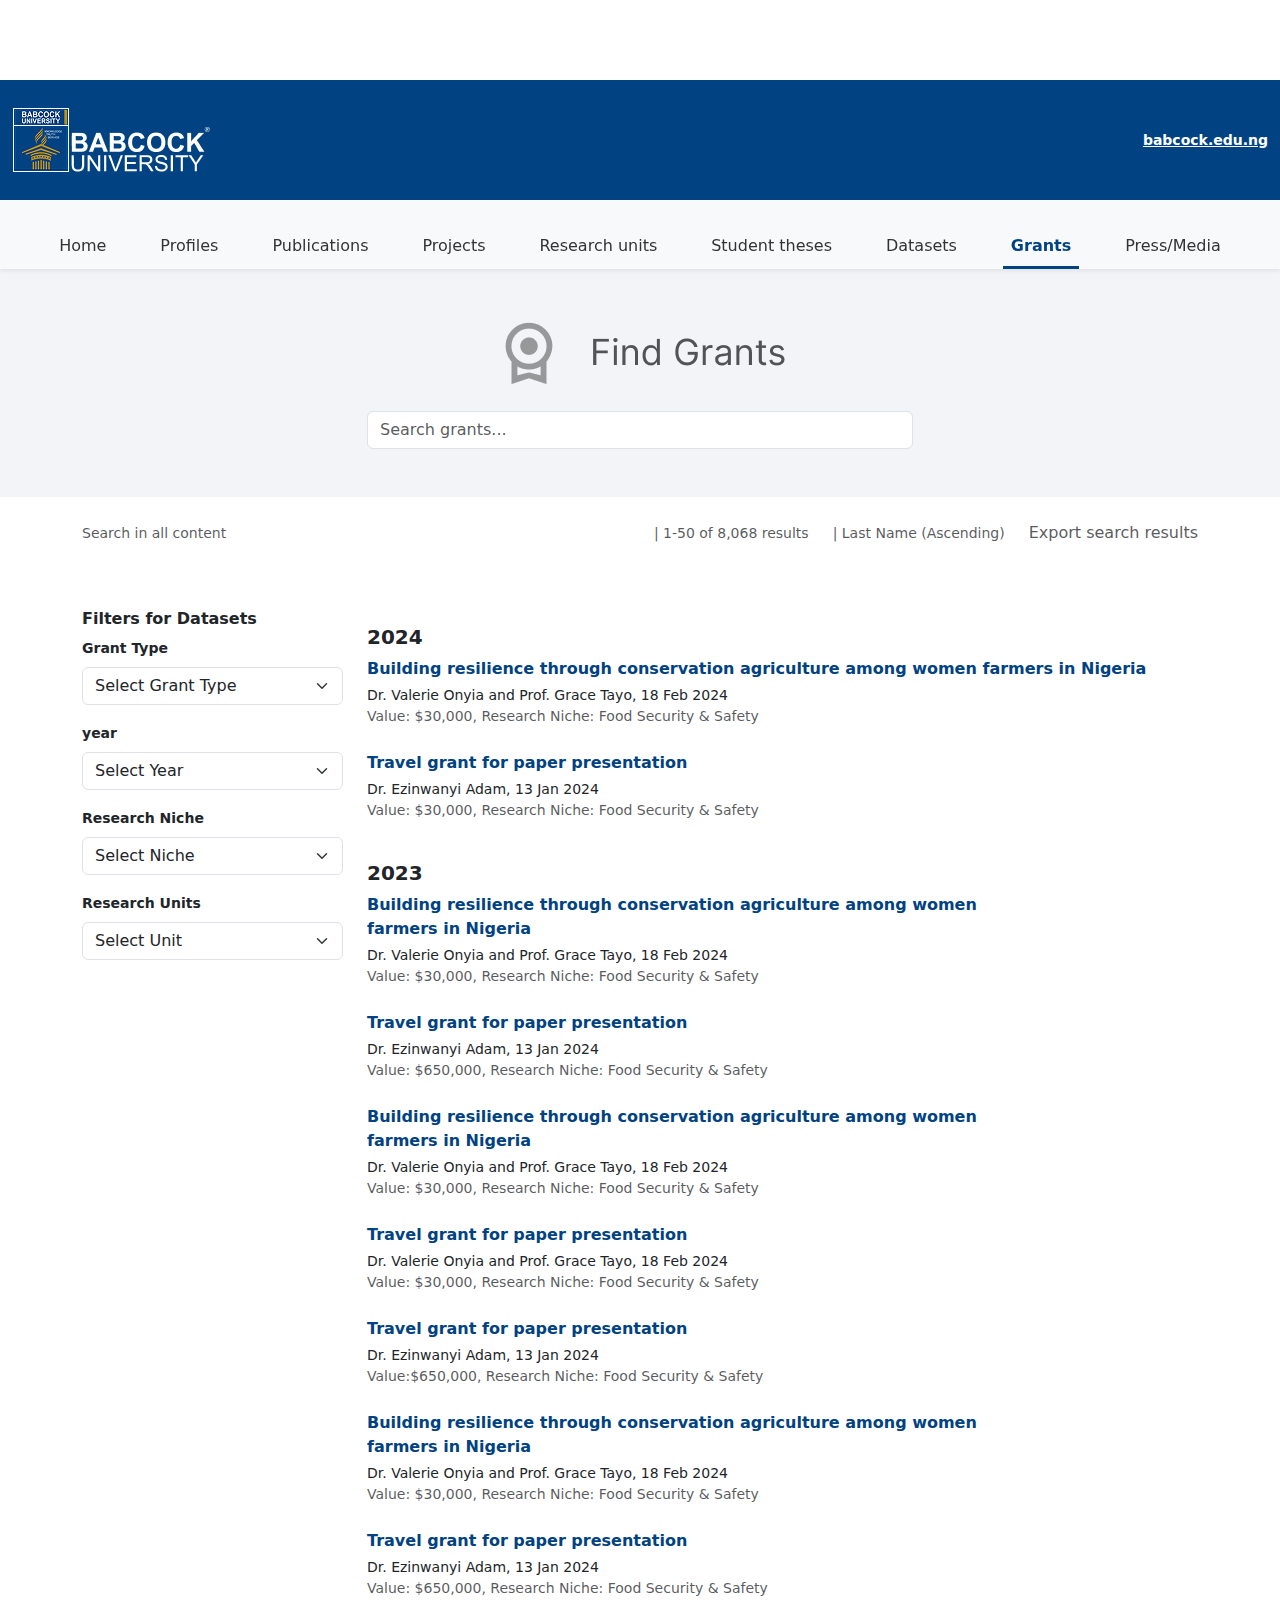
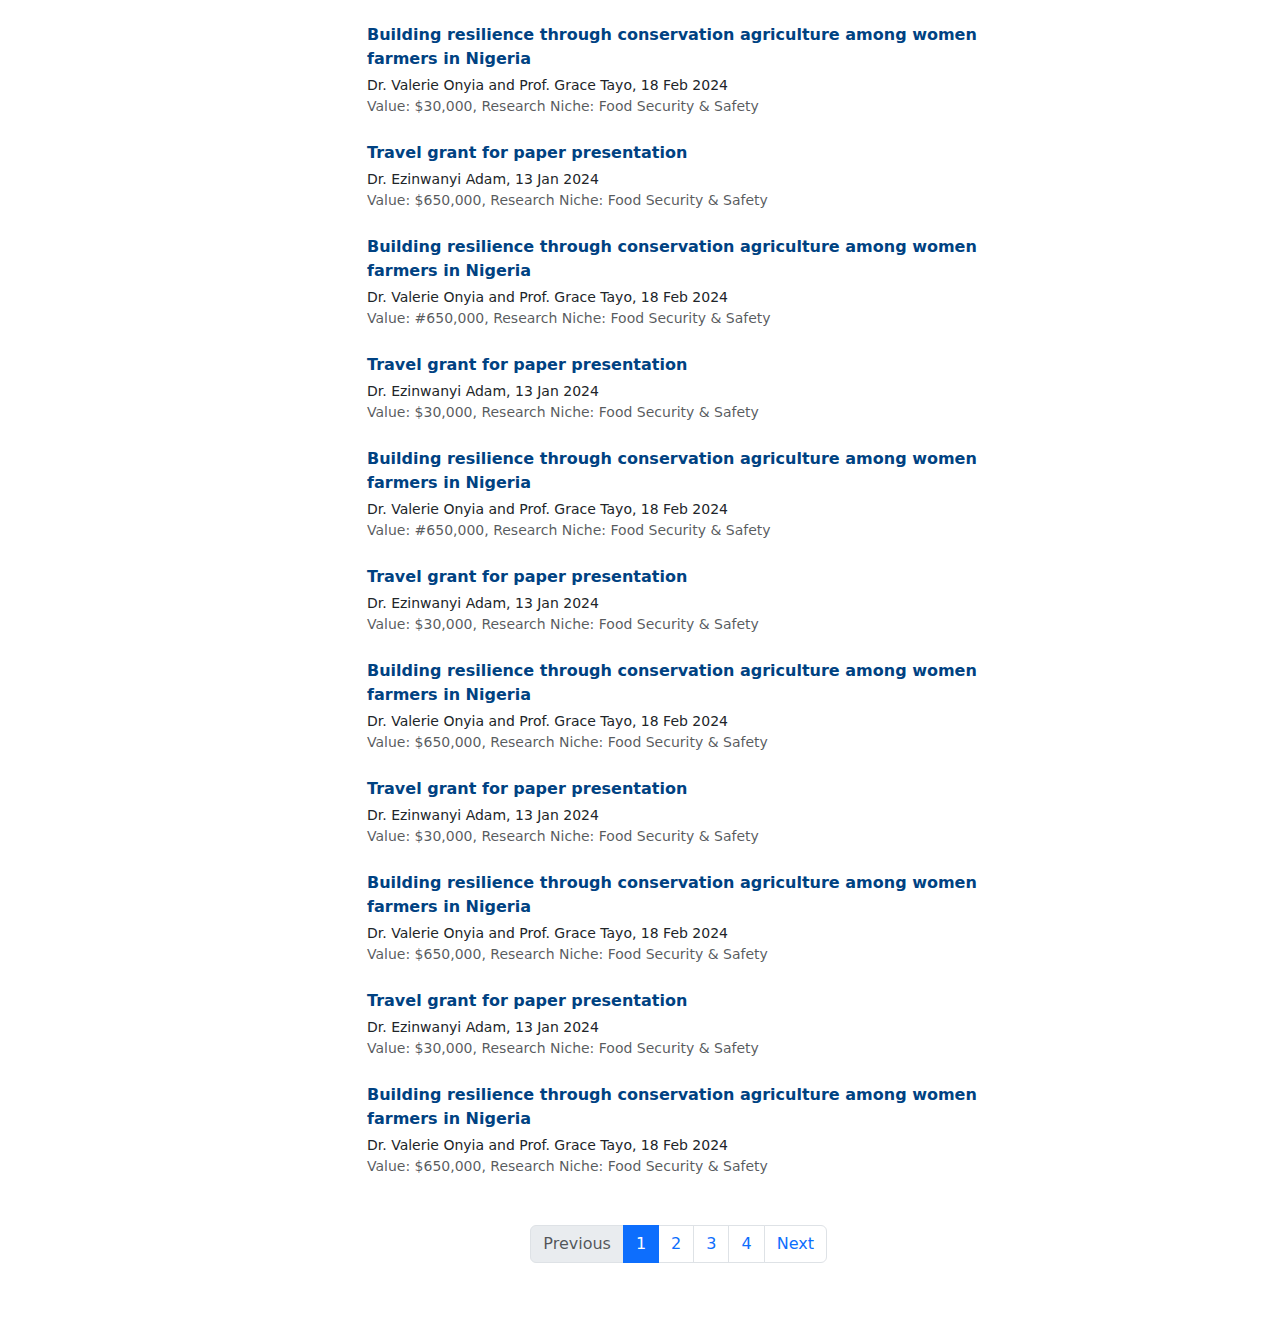
<file: index.html>
<!DOCTYPE html>
<html lang="en">
<head>
  <meta charset="UTF-8" />
  <meta name="viewport" content="width=device-width, initial-scale=1.0" />
  <title>Babcock Grants Page</title>
  <link rel="stylesheet" href="https://cdn.jsdelivr.net/npm/bootstrap-icons@1.10.5/font/bootstrap-icons.css">
  <link href="https://cdn.jsdelivr.net/npm/bootstrap@5.3.0/dist/css/bootstrap.min.css" rel="stylesheet" />
  <link rel="stylesheet" href="style.css" />
</head>
<body>

<nav class="navbar navbar-expand-lg navbar-dark py-0" style="background-color: #004282; height: 120px;">
  <div class="container" style="max-width: 1440px;">

    <a class="navbar-brand" href="#">
      <img src="BU White Logo.png" alt="Babcock Logo" style="height: 64px; width: 198px; top: 28px; left: 125px;" />
    </a>

    <div class="ms-auto d-none d-lg-block">
      <a href="https://babcock.edu.ng" class="text-white fw-semibold" style="font-size: 14px;">babcock.edu.ng</a>
    </div>
  </div>
</nav>

<nav class="navbar navbar-expand-lg navbar-light bg-light shadow-sm sticky-top">
  <div class="container" style="max-width: 1440px;">
    <button class="navbar-toggler" type="button" data-bs-toggle="collapse" data-bs-target="#navbarMenu">
      <span class="navbar-toggler-icon"></span>
    </button>

    <div class="collapse navbar-collapse" id="navbarMenu">
      <ul class="navbar-nav w-100 d-flex justify-content-between px-2">
        <li class="nav-item"><a class="nav-link" href="#">Home</a></li>
        <li class="nav-item"><a class="nav-link" href="#">Profiles</a></li>
        <li class="nav-item"><a class="nav-link" href="#">Publications</a></li>
        <li class="nav-item"><a class="nav-link" href="#">Projects</a></li>
        <li class="nav-item"><a class="nav-link" href="#">Research units</a></li>
        <li class="nav-item"><a class="nav-link" href="#">Student theses</a></li>
        <li class="nav-item"><a class="nav-link" href="#">Datasets</a></li>
        <li class="nav-item"><a class="nav-link active" href="#">Grants</a></li>
        <li class="nav-item"><a class="nav-link" href="#">Press/Media</a></li>
      </ul>
    </div>
  </div>
</nav>
   
 <section class="py-5" style="background-color: #F3F4F8;">
  <div class="container text-center">
    <div class="d-flex justify-content-center align-items-center mb-4">  
      <img src="Frame 3465823.png" alt="Icon" class="img-fluid" style="max-height: 80px;">
    </div>

    <div class="row justify-content-center">
      <div class="col-md-6 position-relative">
        <input type="text" id="searchInput" class="form-control" placeholder="Search grants..." oninput="toggleClearButton()">
        <button id="clearBtn" onclick="clearSearch()" class="btn position-absolute top-50 end-0 translate-middle-y me-3 px-2 py-0" style="display: none; font-weight: bold; font-size: 20px; color: #6c757d; background: transparent; border: none;">&times;</button>
      </div>
    </div>
  </div>
</section>

  <div class="container mt-4 mb-3 responsive-header">
  <div class="row align-items-center justify-content-between flex-wrap">
    <div class="col-md-6 d-flex flex-wrap align-items-center gap-3">
      <span class="text-muted small">Search in all content</span>
    </div>
    <div class="col-md-6 d-flex justify-content-end align-items-center gap-4">
     <span class="text-muted small">| 1-50 of 8,068 results</span>
      <span class="text-muted small">| Last Name (Ascending)</span>
      <a href="#" class="text-muted text-decoration-none" style="text-decoration: underline; border: none; background: none; padding: 0;">Export search results</a>
    </div>
  </div>
 </div>
  <!-- Grants Section -->
<section class="py-5" style="background-color: #fff;">
  <div class="container">
    <div class="row">
    
      <div class="col-md-3 mb-4">
        <h6 class="fw-bold">Filters for Datasets</h6>

        <div class="mb-3">
          <label for="grantType" class="form-label small fw-bold">Grant Type</label>
          <select class="form-select" id="grantType">
            <option selected disabled>Select Grant Type</option>
            <option>Internal (356)</option>
            <option>External (336)</option>
          </select>
        </div>

        <div class="mb-3">
          <label for="year" class="form-label small fw-bold">year</label>
          <select class="form-select" id="year">
            <option selected disabled>Select Year</option>
            <option>2024 (7)</option>
            <option>2023 (140)</option>
            <option>2022 (97)</option>
            <option>2021 (221)</option>
            <option>2020 (130)</option>
          </select>
        </div>

        <div class="mb-3">
          <label for="researchniche" class="form-label small fw-bold">Research Niche</label>
          <select class="form-select" id="researchniche">
            <option selected disabled>Select Niche</option>
            <option>Christian Torp Pedersen (104)</option>
            <option>Micheal Skovdal Rathleff (68)</option>
            <option>Martin Bogsted (66)</option>
            <option>Torsten Nygard Kristensen (64)</option>
          </select>
        </div>

        <div class="mb-3">
          <label for="researchUnits" class="form-label small fw-bold">Research Units</label>
          <select class="form-select" id="researchUnits">
            <option selected disabled>Select Unit</option>
            <option>The Faculty of Medicine (2361)</option>
            <option>The Faculty of social Sciences and Humanities (1664)</option>
            <option>Aalborg University Hospital (1428)</option>
            <option>The Technical Faculty of IT and Design (1381)</option>
          </select>
        </div>
      </div>

      
      <div class="col-md-9">
        <div class="d-flex justify-content-between align-items-center mb-3">
        </div>
        
        <h5 class="fw-bold">2024</h5>

        <div class="mb-4">
          <p class="mb-1">
            <a href="view.html" class="text-decoration-none fw-semibold highlight-link">
              Building resilience through conservation agriculture among women farmers in Nigeria
            </a>
          </p>
          <p class="small mb-0">Dr. Valerie Onyia and Prof. Grace Tayo, 18 Feb 2024</p>
          <p class="small text-muted">Value: $30,000, Research Niche: Food Security & Safety</p>
        </div>

        <div class="mb-4">
          <p class="mb-1">
            <a href="#" class="text-decoration-none fw-semibold highlight-link">
              Travel grant for paper presentation
            </a>
          </p>
          <p class="small mb-0">Dr. Ezinwanyi Adam, 13 Jan 2024</p>
          <p class="small text-muted">Value: $30,000, Research Niche: Food Security & Safety</p>
        </div> 
          
       <div class="col-md-9">
        <div class="d-flex justify-content-between align-items-center mb-3">
        </div>
        <h5 class="fw-bold">2023</h5>

        <div class="mb-4">
          <p class="mb-1">
            <a href="#" class="text-decoration-none fw-semibold highlight-link">
              Building resilience through conservation agriculture among women farmers in Nigeria
            </a>
          </p>
          <p class="small mb-0">Dr. Valerie Onyia and Prof. Grace Tayo, 18 Feb 2024</p>
          <p class="small text-muted">Value: $30,000, Research Niche: Food Security & Safety</p>
        </div>

        <div class="mb-4">
          <p class="mb-1">
            <a href="#" class="text-decoration-none fw-semibold highlight-link">
              Travel grant for paper presentation
            </a>
          </p>
          <p class="small mb-0">Dr. Ezinwanyi Adam, 13 Jan 2024</p>
          <p class="small text-muted">Value: $650,000, Research Niche: Food Security & Safety</p>
        </div>

        <div class="mb-4">
          <p class="mb-1">
            <a href="#" class="text-decoration-none fw-semibold highlight-link">
              Building resilience through conservation agriculture among women farmers in Nigeria
            </a>
          </p>
          <p class="small mb-0">Dr. Valerie Onyia and Prof. Grace Tayo, 18 Feb 2024</p>
          <p class="small text-muted">Value: $30,000, Research Niche: Food Security & Safety</p>
        </div>
        
        <div class="mb-4">
          <p class="mb-1">
            <a href="#" class="text-decoration-none fw-semibold highlight-link">
              Travel grant for paper presentation
            </a>
          </p>
          <p class="small mb-0">Dr. Valerie Onyia and Prof. Grace Tayo, 18 Feb 2024</p>
          <p class="small text-muted">Value: $30,000, Research Niche: Food Security & Safety</p>
        </div>
        
        <div class="mb-4">
          <p class="mb-1">
            <a href="#" class="text-decoration-none fw-semibold highlight-link">
              Travel grant for paper presentation
            </a>
          </p>
          <p class="small mb-0">Dr. Ezinwanyi Adam, 13 Jan 2024</p>
          <p class="small text-muted">Value:$650,000, Research Niche: Food Security & Safety</p>
        </div>
        
        <div class="mb-4">
          <p class="mb-1">
            <a href="#" class="text-decoration-none fw-semibold highlight-link">
              Building resilience through conservation agriculture among women farmers in Nigeria
            </a>
          </p>
          <p class="small mb-0">Dr. Valerie Onyia and Prof. Grace Tayo, 18 Feb 2024</p>
          <p class="small text-muted">Value: $30,000, Research Niche: Food Security & Safety</p>
        </div>
        
        <div class="mb-4">
          <p class="mb-1">
            <a href="#" class="text-decoration-none fw-semibold highlight-link">
              Travel grant for paper presentation
            </a>
          </p>
          <p class="small mb-0">Dr. Ezinwanyi Adam, 13 Jan 2024</p>
          <p class="small text-muted">Value: $650,000, Research Niche: Food Security & Safety</p>
        </div>
        
        <div class="mb-4">
          <p class="mb-1">
            <a href="#" class="text-decoration-none fw-semibold highlight-link">
              Building resilience through conservation agriculture among women farmers in Nigeria
            </a>
          </p>
          <p class="small mb-0">Dr. Valerie Onyia and Prof. Grace Tayo, 18 Feb 2024</p>
          <p class="small text-muted">Value: $30,000, Research Niche: Food Security & Safety</p>
        </div>
        
        <div class="mb-4">
          <p class="mb-1">
            <a href="#" class="text-decoration-none fw-semibold highlight-link">
              Travel grant for paper presentation
            </a>
          </p>
          <p class="small mb-0">Dr. Ezinwanyi Adam, 13 Jan 2024</p>
          <p class="small text-muted">Value: $650,000, Research Niche: Food Security & Safety</p>
        </div>
        
        <div class="mb-4">
          <p class="mb-1">
            <a href="#" class="text-decoration-none fw-semibold highlight-link">
              Building resilience through conservation agriculture among women farmers in Nigeria
            </a>
          </p>
          <p class="small mb-0">Dr. Valerie Onyia and Prof. Grace Tayo, 18 Feb 2024</p>
          <p class="small text-muted">Value: #650,000, Research Niche: Food Security & Safety</p>
        </div>
        
        <div class="mb-4">
          <p class="mb-1">
            <a href="#" class="text-decoration-none fw-semibold highlight-link">
              Travel grant for paper presentation
            </a>
          </p>
          <p class="small mb-0">Dr. Ezinwanyi Adam, 13 Jan 2024</p>
          <p class="small text-muted">Value: $30,000, Research Niche: Food Security & Safety</p>
        </div>
        
        <div class="mb-4">
          <p class="mb-1">
            <a href="#" class="text-decoration-none fw-semibold highlight-link">
              Building resilience through conservation agriculture among women farmers in Nigeria
            </a>
          </p>
          <p class="small mb-0">Dr. Valerie Onyia and Prof. Grace Tayo, 18 Feb 2024</p>
          <p class="small text-muted">Value: #650,000, Research Niche: Food Security & Safety</p>
        </div>

        <div class="mb-4">
          <p class="mb-1">
            <a href="#" class="text-decoration-none text-primary fw-semibold highlight-link">
              Travel grant for paper presentation
            </a>
          </p>
          <p class="small mb-0">Dr. Ezinwanyi Adam, 13 Jan 2024</p>
          <p class="small text-muted">Value: $30,000, Research Niche: Food Security & Safety</p>
        </div>
        
        <div class="mb-4">
          <p class="mb-1">
            <a href="#" class="text-decoration-none fw-semibold highlight-link">
              Building resilience through conservation agriculture among women farmers in Nigeria
            </a>
          </p>
          <p class="small mb-0">Dr. Valerie Onyia and Prof. Grace Tayo, 18 Feb 2024</p>
          <p class="small text-muted">Value: $650,000, Research Niche: Food Security & Safety</p>
        </div>
        
        <div class="mb-4">
          <p class="mb-1">
            <a href="#" class="text-decoration-none fw-semibold highlight-link">
              Travel grant for paper presentation
            </a>
          </p>
          <p class="small mb-0">Dr. Ezinwanyi Adam, 13 Jan 2024</p>
          <p class="small text-muted">Value: $30,000, Research Niche: Food Security & Safety</p>
        </div>
        
        <div class="mb-4">
          <p class="mb-1">
            <a href="#" class="text-decoration-none fw-semibold highlight-link">
              Building resilience through conservation agriculture among women farmers in Nigeria
            </a>
          </p>
          <p class="small mb-0">Dr. Valerie Onyia and Prof. Grace Tayo, 18 Feb 2024</p>
          <p class="small text-muted">Value: $650,000, Research Niche: Food Security & Safety</p>
        </div>
        
        <div class="mb-4">
          <p class="mb-1">
            <a href="#" class="text-decoration-none fw-semibold highlight-link">
              Travel grant for paper presentation
            </a>
          </p>
          <p class="small mb-0">Dr. Ezinwanyi Adam, 13 Jan 2024</p>
          <p class="small text-muted">Value: $30,000, Research Niche: Food Security & Safety</p>
        </div>

         <div class="mb-4">
           <p class="mb-1">
            <a href="#" class="text-decoration-none fw-semibold highlight-link">
              Building resilience through conservation agriculture among women farmers in Nigeria
            </a>
          </p>
          <p class="small mb-0">Dr. Valerie Onyia and Prof. Grace Tayo, 18 Feb 2024</p>
          <p class="small text-muted">Value: $650,000, Research Niche: Food Security & Safety</p>
        </div>

        <!-- Pagination -->
        <nav aria-label="Grants Pagination">
          <ul class="pagination justify-content-center mt-5">
            <li class="page-item disabled">
              <a class="page-link">Previous</a>
            </li>
            <li class="page-item active"><a class="page-link" href="#">1</a></li>
            <li class="page-item"><a class="page-link" href="#">2</a></li>
            <li class="page-item"><a class="page-link" href="#">3</a></li>
            <li class="page-item"><a class="page-link" href="#">4</a></li>
            <li class="page-item">
              <a class="page-link" href="#">Next</a>
            </li>
          </ul>
        </nav>

      </div>
    </div>
  </div>
  </div>
 </section>

  <script src="https://cdn.jsdelivr.net/npm/bootstrap@5.3.0/dist/js/bootstrap.bundle.min.js"></script>
  <script>
  function toggleClearButton() {
    const input = document.getElementById('searchInput');
    const clearBtn = document.getElementById('clearBtn');
    clearBtn.style.display = input.value ? 'block' : 'none';
  }

  function clearSearch() {
    const input = document.getElementById('searchInput');
    input.value = '';
    toggleClearButton();
    input.focus();
  }
</script>
</body>
</html>
</file>
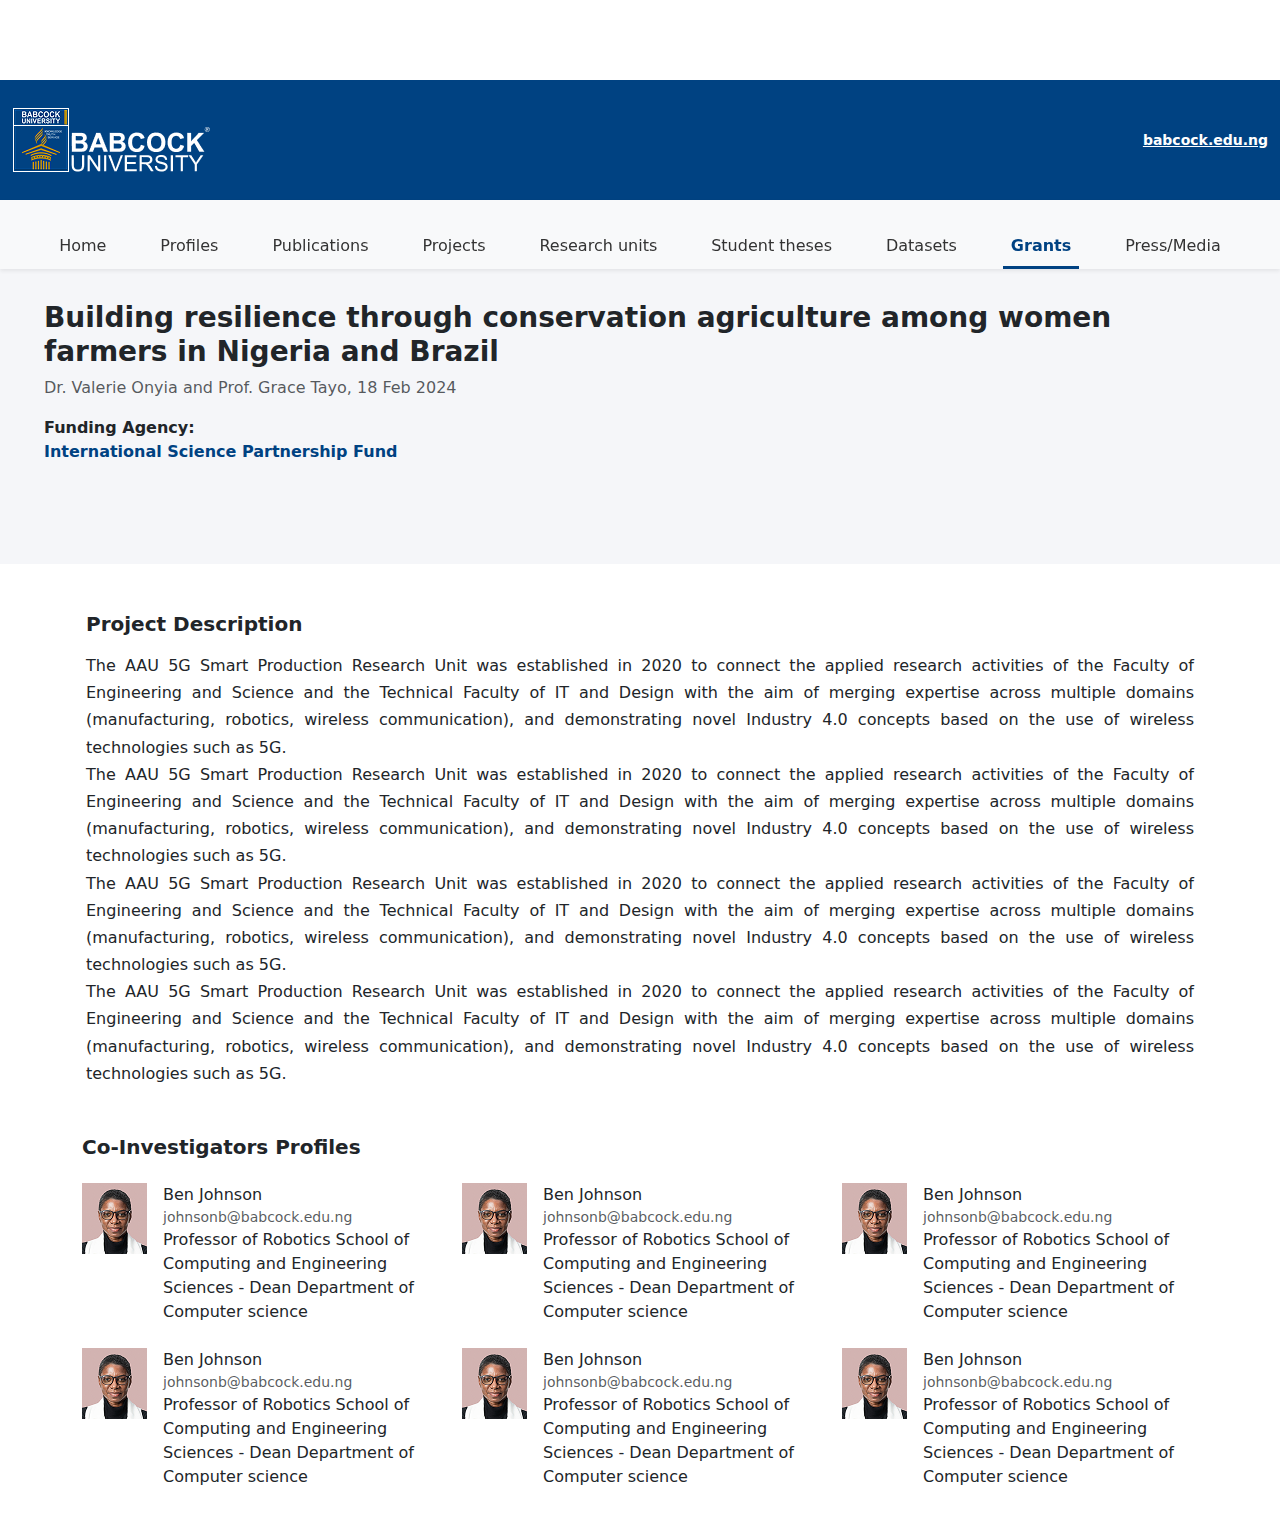
<file: view.html>
<!DOCTYPE html>
<html lang="en">
<head>
  <meta charset="UTF-8" />
  <meta name="viewport" content="width=device-width, initial-scale=1.0" />
  <title>view Project</title>
  <link rel="stylesheet" href="https://cdn.jsdelivr.net/npm/bootstrap-icons@1.10.5/font/bootstrap-icons.css">
  <link href="https://cdn.jsdelivr.net/npm/bootstrap@5.3.0/dist/css/bootstrap.min.css" rel="stylesheet" />
  <link rel="stylesheet" href="style.css" />
</head>
<body>

<nav class="navbar navbar-expand-lg navbar-dark py-0" style="background-color: #004282; height: 120px;">
  <div class="container" style="max-width: 1440px;">

    <a class="navbar-brand" href="#">
      <img src="BU White Logo.png" alt="Babcock Logo" style="height: 64px; width: 198px; top: 28px; left: 125px;" />
    </a>

    <div class="ms-auto d-none d-lg-block">
      <a href="https://babcock.edu.ng" class="text-white fw-semibold" style="font-size: 14px;">babcock.edu.ng</a>
    </div>
  </div>
</nav>

<nav class="navbar navbar-expand-lg navbar-light bg-light shadow-sm sticky-top">
  <div class="container" style="max-width: 1440px;">
    <button class="navbar-toggler" type="button" data-bs-toggle="collapse" data-bs-target="#navbarMenu">
      <span class="navbar-toggler-icon"></span>
    </button>

    <div class="collapse navbar-collapse" id="navbarMenu">
      <ul class="navbar-nav w-100 d-flex justify-content-between px-2">
        <li class="nav-item"><a class="nav-link" href="#">Home</a></li>
        <li class="nav-item"><a class="nav-link" href="#">Profiles</a></li>
        <li class="nav-item"><a class="nav-link" href="#">Publications</a></li>
        <li class="nav-item"><a class="nav-link" href="#">Projects</a></li>
        <li class="nav-item"><a class="nav-link" href="#">Research units</a></li>
        <li class="nav-item"><a class="nav-link" href="#">Student theses</a></li>
        <li class="nav-item"><a class="nav-link" href="#">Datasets</a></li>
        <li class="nav-item"><a class="nav-link active" href="index.html#grants">Grants</a></li>
        <li class="nav-item"><a class="nav-link" href="#">Press/Media</a></li>
      </ul>
    </div>
  </div>
</nav>

 <div class="main-highlight">
  <div class="container">
  <h3 class="fw-bold">Building resilience through conservation agriculture among women farmers in Nigeria and Brazil</h3>
  <p class="text-muted">Dr. Valerie Onyia and Prof. Grace Tayo, 18 Feb 2024</p>
  <span><strong>Funding Agency:</strong></span>
  <p><span class=" funding-agency">International Science Partnership Fund</span></p>
 </div>
 </div>

   <div class="container my-5 project-description px-3">
  <h5 class="fw-bold mb-3">Project Description</h5>
  <p>
    The AAU 5G Smart Production Research Unit was established in 2020 to connect the applied research activities of the Faculty of Engineering and Science and the Technical Faculty of IT and Design with the aim of merging expertise across multiple domains (manufacturing, robotics, wireless communication), and demonstrating novel Industry 4.0 concepts based on the use of wireless technologies such as 5G. <br>
  
    The AAU 5G Smart Production Research Unit was established in 2020 to connect the applied research activities of the Faculty of Engineering and Science and the Technical Faculty of IT and Design with the aim of merging expertise across multiple domains (manufacturing, robotics, wireless communication), and demonstrating novel Industry 4.0 concepts based on the use of wireless technologies such as 5G. <br>

    The AAU 5G Smart Production Research Unit was established in 2020 to connect the applied research activities of the Faculty of Engineering and Science and the Technical Faculty of IT and Design with the aim of merging expertise across multiple domains (manufacturing, robotics, wireless communication), and demonstrating novel Industry 4.0 concepts based on the use of wireless technologies such as 5G. <br>

    The AAU 5G Smart Production Research Unit was established in 2020 to connect the applied research activities of the Faculty of Engineering and Science and the Technical Faculty of IT and Design with the aim of merging expertise across multiple domains (manufacturing, robotics, wireless communication), and demonstrating novel Industry 4.0 concepts based on the use of wireless technologies such as 5G. <br>
  </p>
  </div>

  <div class="container my-5">
  <h5 class="mb-4 fw-bold">Co-Investigators Profiles</h5>
  <div class="row g-4">
    <div class="col-lg-4 col-md-6 col-sm-12">
      <div class="d-flex align-items-start">
        <img src="Rectangle 1210 (1).png" alt="Ben Johnson" class="co-investigator-img me-3">
        <div>
          <div class="co-investigator-name">Ben Johnson</div>
          <div class="text-muted small">johnsonb@babcock.edu.ng</div>
          <div>Professor of Robotics School of Computing and Engineering Sciences - Dean Department of Computer science</div>
        </div>
      </div>
    </div>

    <div class="col-lg-4 col-md-6 col-sm-12">
      <div class="d-flex align-items-start">
        <img src="Rectangle 1210 (1).png" alt="Ben Johnson" class="co-investigator-img me-3">
        <div>
          <div class="co-investigator-name">Ben Johnson</div>
          <div class="text-muted small">johnsonb@babcock.edu.ng</div>
          <div>Professor of Robotics School of Computing and Engineering Sciences - Dean Department of Computer science</div>
        </div>
      </div>
    </div>

    <div class="col-lg-4 col-md-6 col-sm-12">
      <div class="d-flex align-items-start">
        <img src="Rectangle 1210 (1).png" alt="Ben Johnson" class="co-investigator-img me-3">
        <div>
          <div class="co-investigator-name">Ben Johnson</div>
          <div class="text-muted small">johnsonb@babcock.edu.ng</div>
          <div>Professor of Robotics School of Computing and Engineering Sciences - Dean Department of Computer science</div>
        </div>
      </div>
    </div>

    <div class="col-lg-4 col-md-6 col-sm-12">
      <div class="d-flex align-items-start">
        <img src="Rectangle 1210 (1).png" alt="Ben Johnson" class="co-investigator-img me-3">
        <div>
          <div class="co-investigator-name">Ben Johnson</div>
          <div class="text-muted small">johnsonb@babcock.edu.ng</div>
          <div>Professor of Robotics School of Computing and Engineering Sciences - Dean Department of Computer science</div>
        </div>
      </div>
    </div>

    <div class="col-lg-4 col-md-6 col-sm-12">
      <div class="d-flex align-items-start">
        <img src="Rectangle 1210 (1).png" alt="Ben Johnson" class="co-investigator-img me-3">
        <div>
          <div class="co-investigator-name">Ben Johnson</div>
          <div class="text-muted small">johnsonb@babcock.edu.ng</div>
          <div>Professor of Robotics School of Computing and Engineering Sciences - Dean Department of Computer science</div>
        </div>
      </div>
    </div>

    <div class="col-lg-4 col-md-6 col-sm-12">
      <div class="d-flex align-items-start">
        <img src="Rectangle 1210 (1).png" alt="Ben Johnson" class="co-investigator-img me-3">
        <div>
          <div class="co-investigator-name">Ben Johnson</div>
          <div class="text-muted small">johnsonb@babcock.edu.ng</div>
          <div>Professor of Robotics School of Computing and Engineering Sciences - Dean Department of Computer science</div>
        </div>
      </div>
    </div>
  </div>
</div>
<script src="https://cdn.jsdelivr.net/npm/bootstrap@5.3.0/dist/js/bootstrap.bundle.min.js"></script>
</body>
</html>
</file>
<file: style.css>
#navbarMenu {
  max-width: 1194px;
  width: 100%;
  margin:26px auto 0 auto; 
  display: flex;
  gap: 60px;
  align-items: center;
  justify-content: space-between;
  height: 27px;
  padding: 0.20px;
}
body {
  padding-top: 80px;
}

#navbarMenu a {
  text-decoration: none;
  color: #333;
  font-size: 16px;
  border-bottom: 2px solid transparent;
  transition: all 0.2s ease;
}

#navbarMenu a:hover {
  color: #004282;
  border-bottom: 2px solid #004282;
}

#navbarMenu a.active {
  color: #004282;
  font-weight: 600;
  border-bottom: 3px solid #004282;
}

@media (max-width: 991.98px) {
  #navbarMenu {
    height: 60px;
  }

  #navbarMenu {
    display: none !important;
  }
}
.hero-section {
  width: 100%;
  max-width: 1440px;
  height: auto;
  background-color: #F3F4F8;
  margin: 0 auto;
  display: flex;
  align-items: center;
  justify-content: space-between;
  padding: 0 100px; /* spacing on both sides */
}

.hero-title {
  font-size: 36px;
  font-weight: normal; /* Not bold */
  color: #000;
  margin: 0;
}

.hero-image {
  height: auto;
  width: 100px;
  margin-bottom: 1rem;
}
 .highlight-link {
    color: #004282 !important; 
    font-weight: 600;
    text-decoration: none;
  }
  .main-highlight {
  width: 100%;
  min-height: 295px;
  background-color: rgba(243, 244, 248, 0.8); 
  padding: 2rem;
  }
  .main-highlight .container {
    max-width: 1440px;
    margin: 0 auto;
  }
  .funding-agency {
    color: #004282;
    font-weight: 600;
  }

  .project-description {
    text-align: justify;
    line-height: 1.7;
    margin-bottom: 1rem;
    padding: 0 15px;
  }
@media (max-width: 768px) {
  .hero-section {
    padding: 40px 20px;
    text-align: center;
  }
  #clearBtn {
    right: 10px;
    font-size: 1rem;
  }
  #searchinput {
    width: 100%;
    font-size: 1rem;
  }

  .navbar-nav {
    flex-direction: column;
    gap: 10px;
  }

  .link-bar-container {
    flex-wrap: wrap;
    justify-content: center;
    gap: 20px;
    margin: 20px 0 0 0;
  }

  .responsive-header span, 
  .responsive-header a {
   font-size: 16px;
   color: #333;
  }

  .responsive-header .row {
    flex-wrap: wrap;
  }
  
  .responsive-header .col-md-6 {
    margin-bottom: 10px;
  }

    .responsive-header .d-flex {
      flex-direction: column;
      align-items: flex-start;
    }

    .left-info {
      gap: 4px;
      flex-wrap: wrap;
    }
    
  }
</file>
